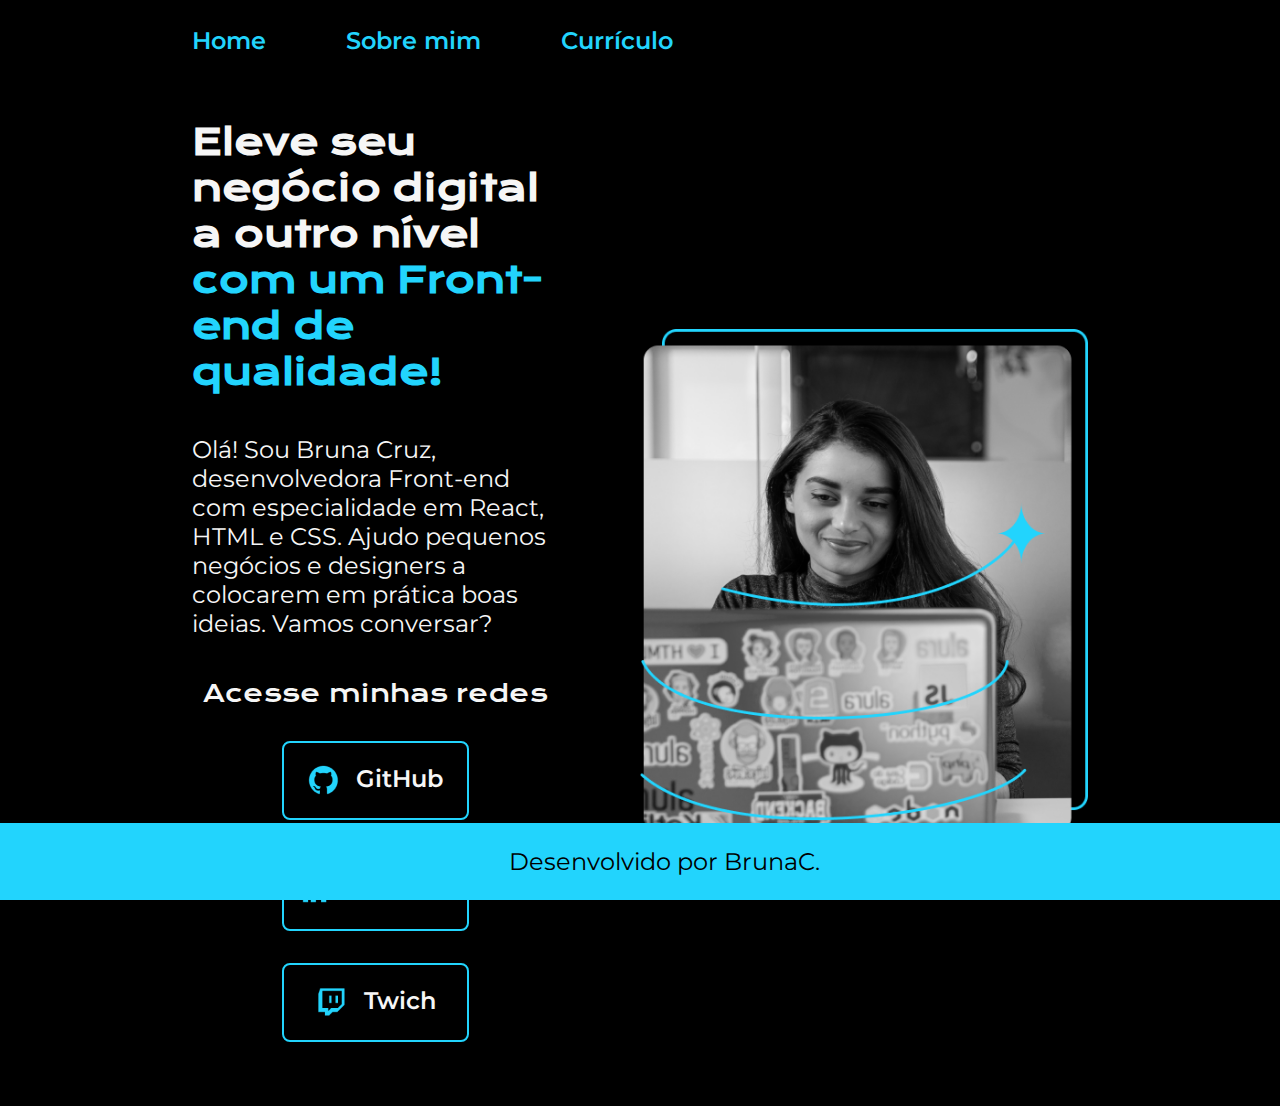
<file: index.html>
<!DOCTYPE html>
<html lang="pt-br">

<head>
    <meta charset="UTF-8">
    <meta http-equiv="X-UA-Compatible" content="IE=edge">
    <meta name="viewport" content="width=device-width, initial-scale=1.0">
    <title>Portifolio</title>
    <link rel="stylesheet" href="./styles/style.css">
</head>

<body>
    <header class="cabecalho">
        <nav class="cabecalho__menu">
            <a class="cabecalho__menu__link" href="index.html">Home</a>
            <a class="cabecalho__menu__link" href="about.html" >Sobre mim</a>
            <a class="cabecalho__menu__link" href="curriculo.html">Currículo</a>
        </nav>
    </header>
    <main class="apresentacao">
        <section class="apresentacao__conteudo">
            <h1 class="apresentacao__conteudo__titulo">Eleve seu negócio digital a outro nível<strong 
            class="titulo-destaque"> com um Front-end de qualidade!
            </strong></h1>
            <p class="apresentacao__conteudo__texto">Olá! Sou <a class="destaque__nome">Bruna Cruz</a>, desenvolvedora
            Front-end com especialidade em React, HTML e
            CSS. Ajudo pequenos negócios e designers a
            colocarem em prática boas ideias. Vamos
            conversar?</p>
            <div class="apresentacao__links">
                <h2 class="apresentacao__links__subtitulo">Acesse minhas redes</h2>
                <a class="apresentacao__links__navegacao" href="https://github.com/rafabalerini">
                    <img src="./assets/github.png"> 
                    GitHub
                </a>
                <a class="apresentacao__links__navegacao" href="https://linkedin.com/in/rafaellabalerini">
                    <img src="./assets/linkedin.png"> 
                    Linkedin
                </a>
                <a class="apresentacao__links__navegacao" href="https://twich.tv/guilimadev">
                    <img src="./assets/twitch.png"> 
                    Twich
                </a>
            </div>
        </section>
        <img class="apresentacao__imagem" src="./assets/imagem.png" alt="Foto de mulher programando">
    </main>
    <footer class="rodape"> 
        <p>Desenvolvido por BrunaC.</p>
    </footer>
</body>

</html>
</file>
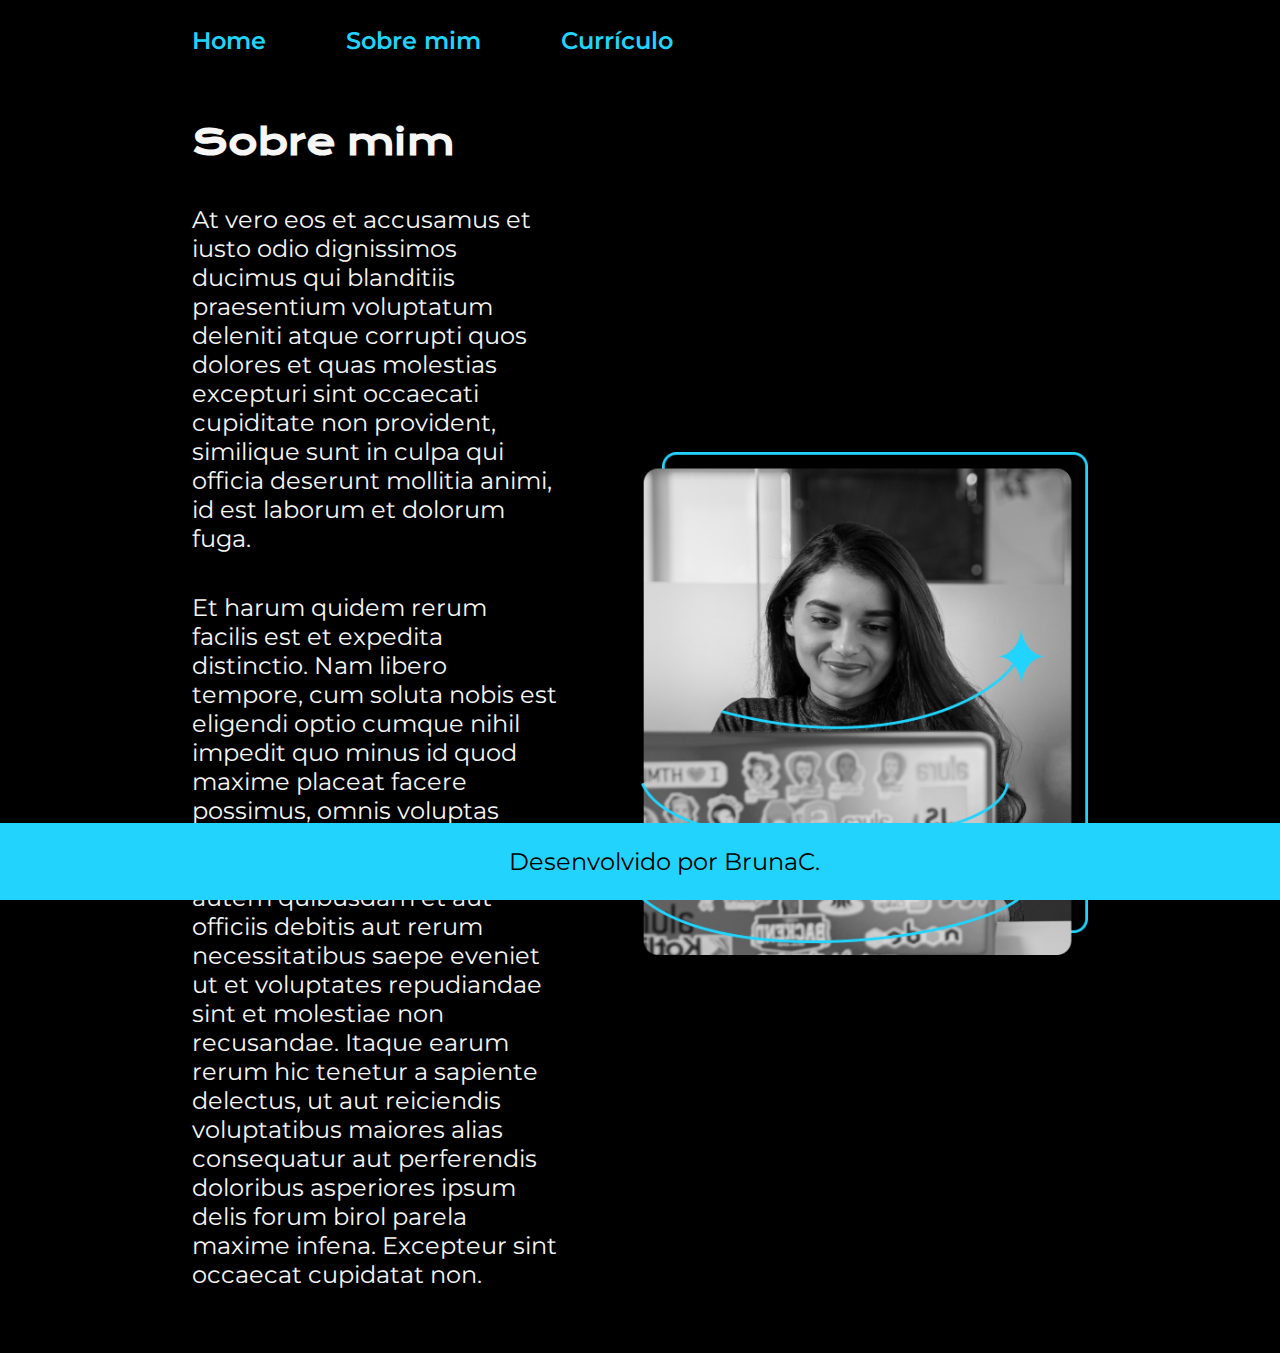
<file: about.html>
<!DOCTYPE html>
<html lang="pt-br">
<head>
    <meta charset="UTF-8">
    <meta name="viewport" content="width=device-width, initial-scale=1.0">
    <title>Sobre mim</title>
    <link rel="stylesheet" href="./styles/style.css">
</head>
<body>
    <header class="cabecalho">
        <nav class="cabecalho__menu">
            <a class="cabecalho__menu__link" href="index.html">Home</a>
            <a class="cabecalho__menu__link" href="about.html" >Sobre mim</a>
            <a class="cabecalho__menu__link" href="curriculo.html">Currículo</a>
        </nav>
    </header>
    <main class="apresentacao">
        <section class="apresentacao__conteudo">
            <h1 class="apresentacao__conteudo__titulo">Sobre mim</h1>
            <p class="apresentacao__conteudo__texto">At vero eos et accusamus et iusto odio dignissimos ducimus qui blanditiis praesentium voluptatum deleniti atque corrupti quos dolores et quas molestias excepturi sint occaecati cupiditate non provident, similique sunt in culpa qui officia deserunt mollitia animi, id est laborum et dolorum fuga.</p>
            <p class="apresentacao__conteudo__texto">Et harum quidem rerum facilis est et expedita distinctio. Nam libero tempore, cum soluta nobis est eligendi optio cumque nihil impedit quo minus id quod maxime placeat facere possimus, omnis voluptas assumenda est, omnis dolor repellendus. Temporibus autem quibusdam et aut officiis debitis aut rerum necessitatibus saepe eveniet ut et voluptates repudiandae sint et molestiae non recusandae. Itaque earum rerum hic tenetur a sapiente delectus, ut aut reiciendis voluptatibus maiores alias consequatur aut perferendis doloribus asperiores ipsum delis forum birol parela maxime infena. Excepteur sint occaecat cupidatat non.</p>
        </section>
        <img class="apresentacao__imagem" src="./assets/imagem.png" alt="Foto de mulher programando">
    </main>
    <footer class="rodape"> 
        <p>Desenvolvido por BrunaC.</p>
    </footer>
</body>
</html>
</file>
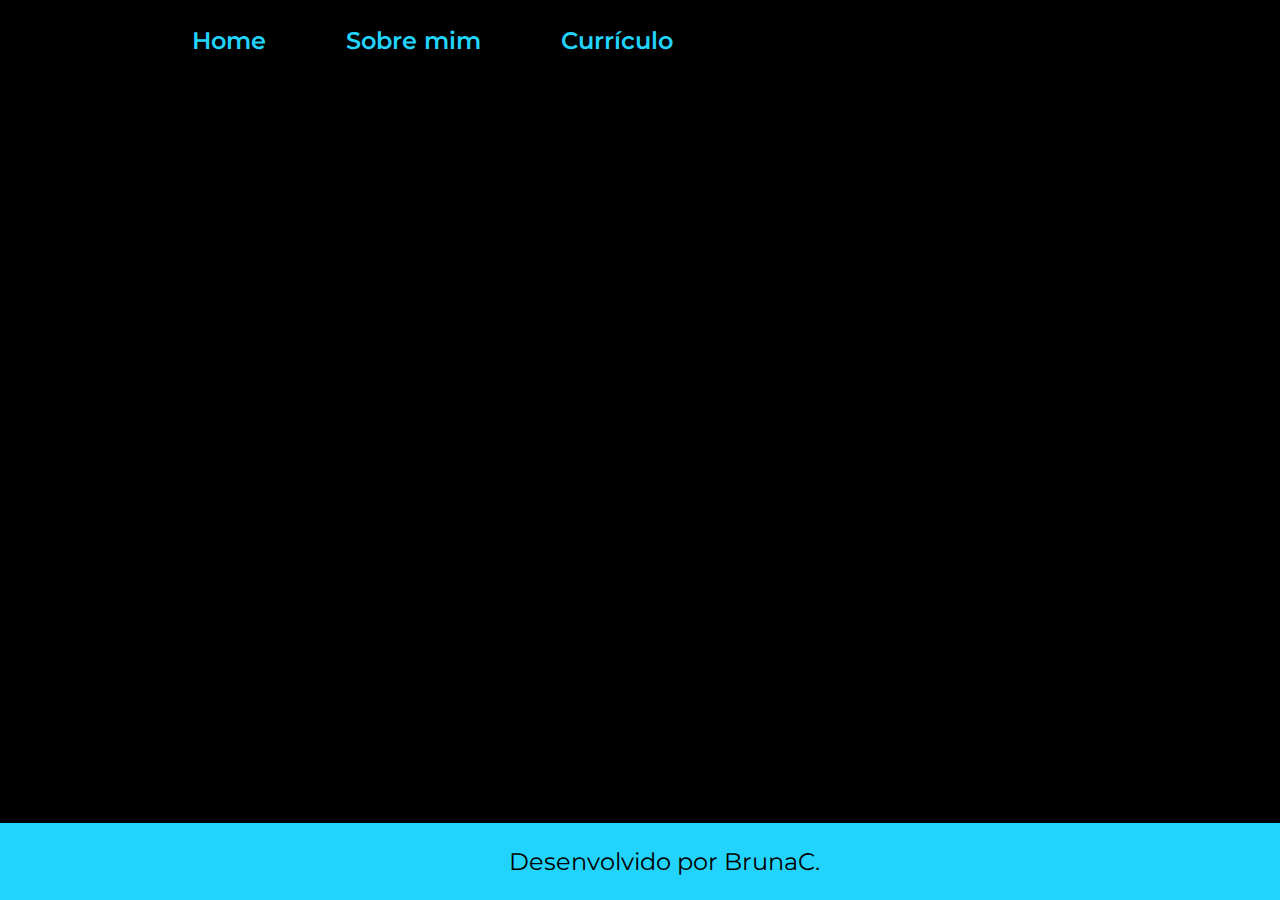
<file: curriculo.html>
<!DOCTYPE html>
<html lang="pt-br">
<head>
    <meta charset="UTF-8">
    <meta name="viewport" content="width=device-width, initial-scale=1.0">
    <title>Currículo</title>
    <link rel="stylesheet" href="./styles/style.css">
</head>
<body>
    <header class="cabecalho">
        <nav class="cabecalho__menu">
            <a class="cabecalho__menu__link" href="index.html">Home</a>
            <a class="cabecalho__menu__link" href="about.html" >Sobre mim</a>
            <a class="cabecalho__menu__link" href="curriculo.html">Currículo</a>
        </nav>
    </header>
    <main></main>
    <footer class="rodape"> 
        <p>Desenvolvido por BrunaC.</p>
    </footer>
</body>
</html>
</file>
<file: styles/style.css>
@import url('https://fonts.googleapis.com/css2?family=Krona+One&family=Montserrat:wght@400;600&display=swap');

:root {
    --cor-primaria: #000000;
    --cor-secundaria: #F6F6F6;
    --cor-terciaria: #22D4FD;
    --cor-hover-botao: #272727;

    --fonte-primaria: 'Krona One', sans-serif;
    --fonte-secundaria: 'Montserrat', sans-serif;
    
}

*{
    margin: 0;
    padding: 0;
}

body{
    box-sizing: border-box;
    background-color: var(--cor-primaria);
    color: var(--cor-secundaria);
}

.cabecalho {
    padding: 2% 0 0 15%;
}

.cabecalho__menu {
    display: flex;
    gap: 80px;
}

.cabecalho__menu__link {
    font-family: var(--fonte-secundaria);
    font-size: 1.5rem;
    font-weight: 600;
    color: var(--cor-terciaria);
    text-decoration: none;
}

.apresentacao{
    padding: 5% 15%;
    display: flex;
    align-items: center;
    justify-content: space-between;
    gap: 82px;
}
.apresentacao__conteudo{
    width: 50%;
    display: flex;
    flex-direction: column;
    gap: 40px;
}

.apresentacao__conteudo__titulo{
    font-size: 2.25rem;
    font-family: var(--fonte-primaria);
}

.titulo-destaque{
    color: var(--cor-terciaria);
}

.apresentacao__conteudo__texto{
    font-size: 1.5rem;
    font-family: var(--fonte-secundaria);
}

.destaque__nome:hover{
    color: violet;
    font-size: 36px;
}

.apresentacao__links{
    display: flex;
    flex-direction: column;
    justify-content: space-between;
    align-items: center;
    gap: 32px;
}
.apresentacao__links__subtitulo{
    font-family: var(--fonte-primaria);
    font-weight: 400;
    font-size: 1.5rem;
}
.apresentacao__links__navegacao{
    /* background-color: #22D4FD; */
    display: flex;
    justify-content: center;
    gap: 16px;
    border: 2px solid var(--cor-terciaria);
    width: 50%;
    text-align: center;
    border-radius: 8px;
    font-size: 1.5rem;
    font-weight: 600;
    padding: 21.5px 0;
    text-decoration: none;
    color: var(--cor-secundaria);
    font-family: var(--fonte-secundaria);
}

.apresentacao__links__link:hover {
    background-color: var(--cor-hover-botao);

}

.apresentacao__imagem {
    width: 50%;
}

.rodape {
    position: fixed;
    bottom: 0;
    width: 100%;
    color: var(--cor-primaria);
    background-color: var(--cor-terciaria);
    padding: 24px;
    text-align: center;
    font-family: var(--fonte-secundaria);
    font-size: 1.5rem;
    font-weight: 400;
}

@media (max-width: 1200px) {
    .cabecalho {
        padding: 10%;
    }
    .cabecalho__menu {
        justify-content: center;
    }
    .apresentacao {
        flex-direction: column-reverse;
        padding: 5%;
    }
    .apresentacao__conteudo {
        width: auto;
    }
    
}
</file>
